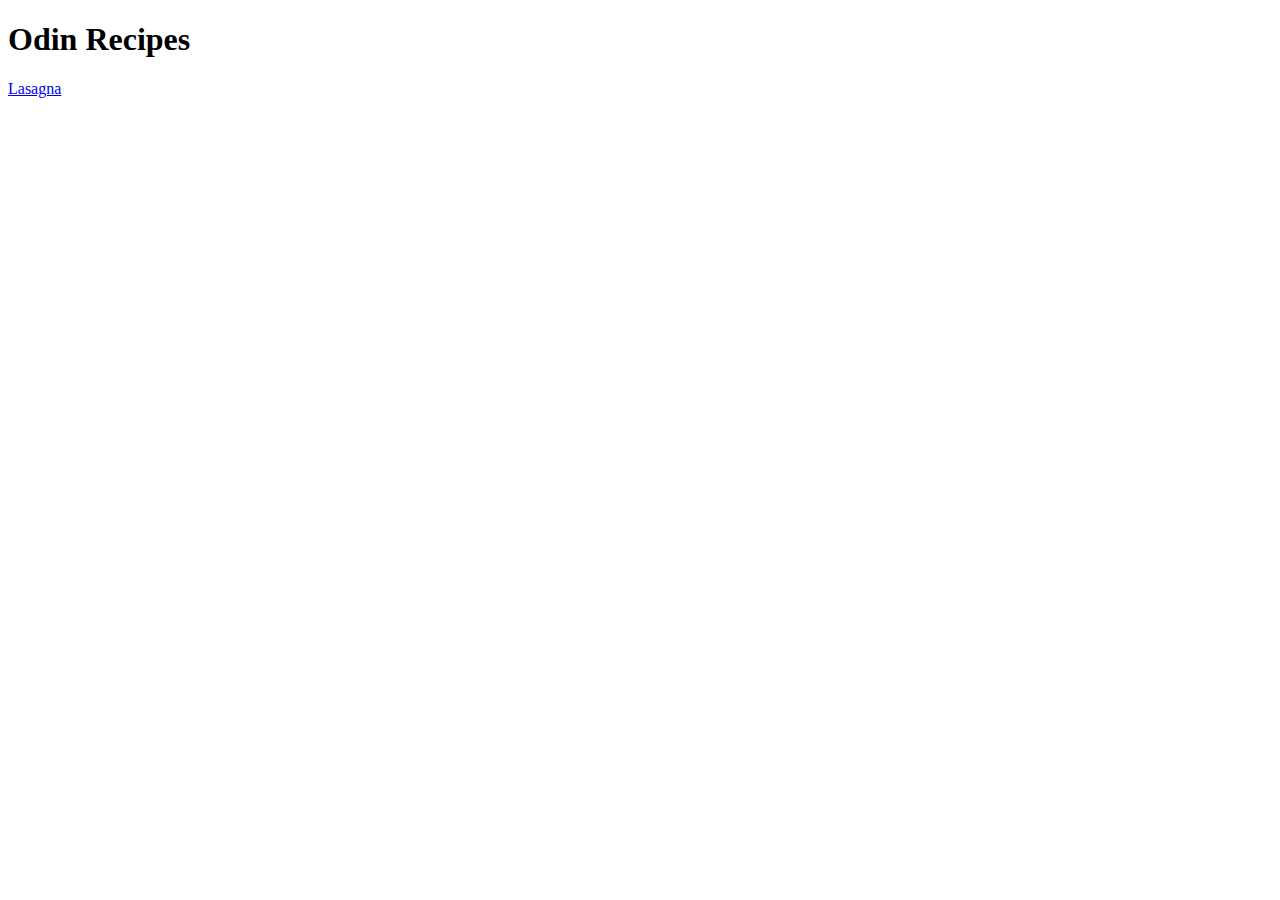
<file: index.html>
<!DOCTYPE html>
<html lang="en">
<head>
    <meta charset="UTF-8">
    <meta name="viewport" content="width=device-width, initial-scale=1.0">
    <title>Document</title>
</head>
<body>
    <h1>Odin Recipes</h1>
    <a href="recipes/lasagna.html">Lasagna</a>
    
</body>
</html>
</file>
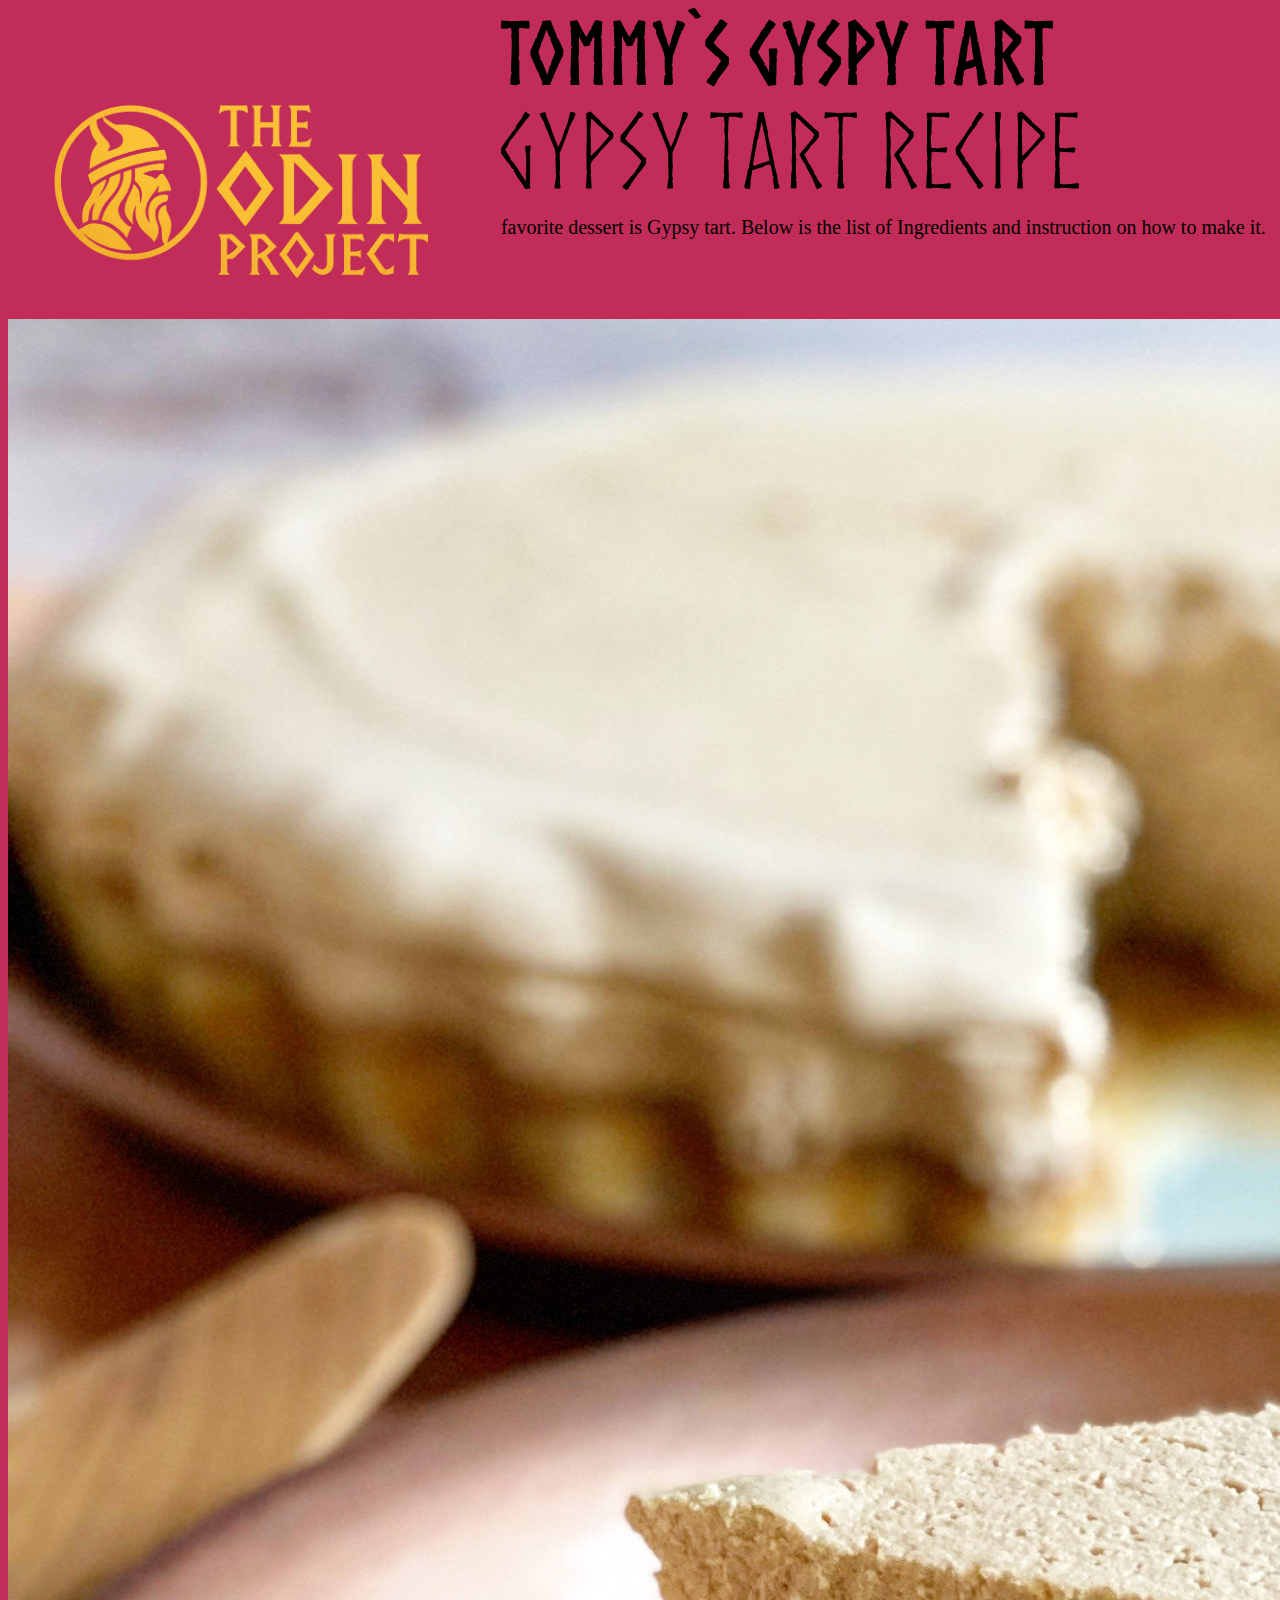
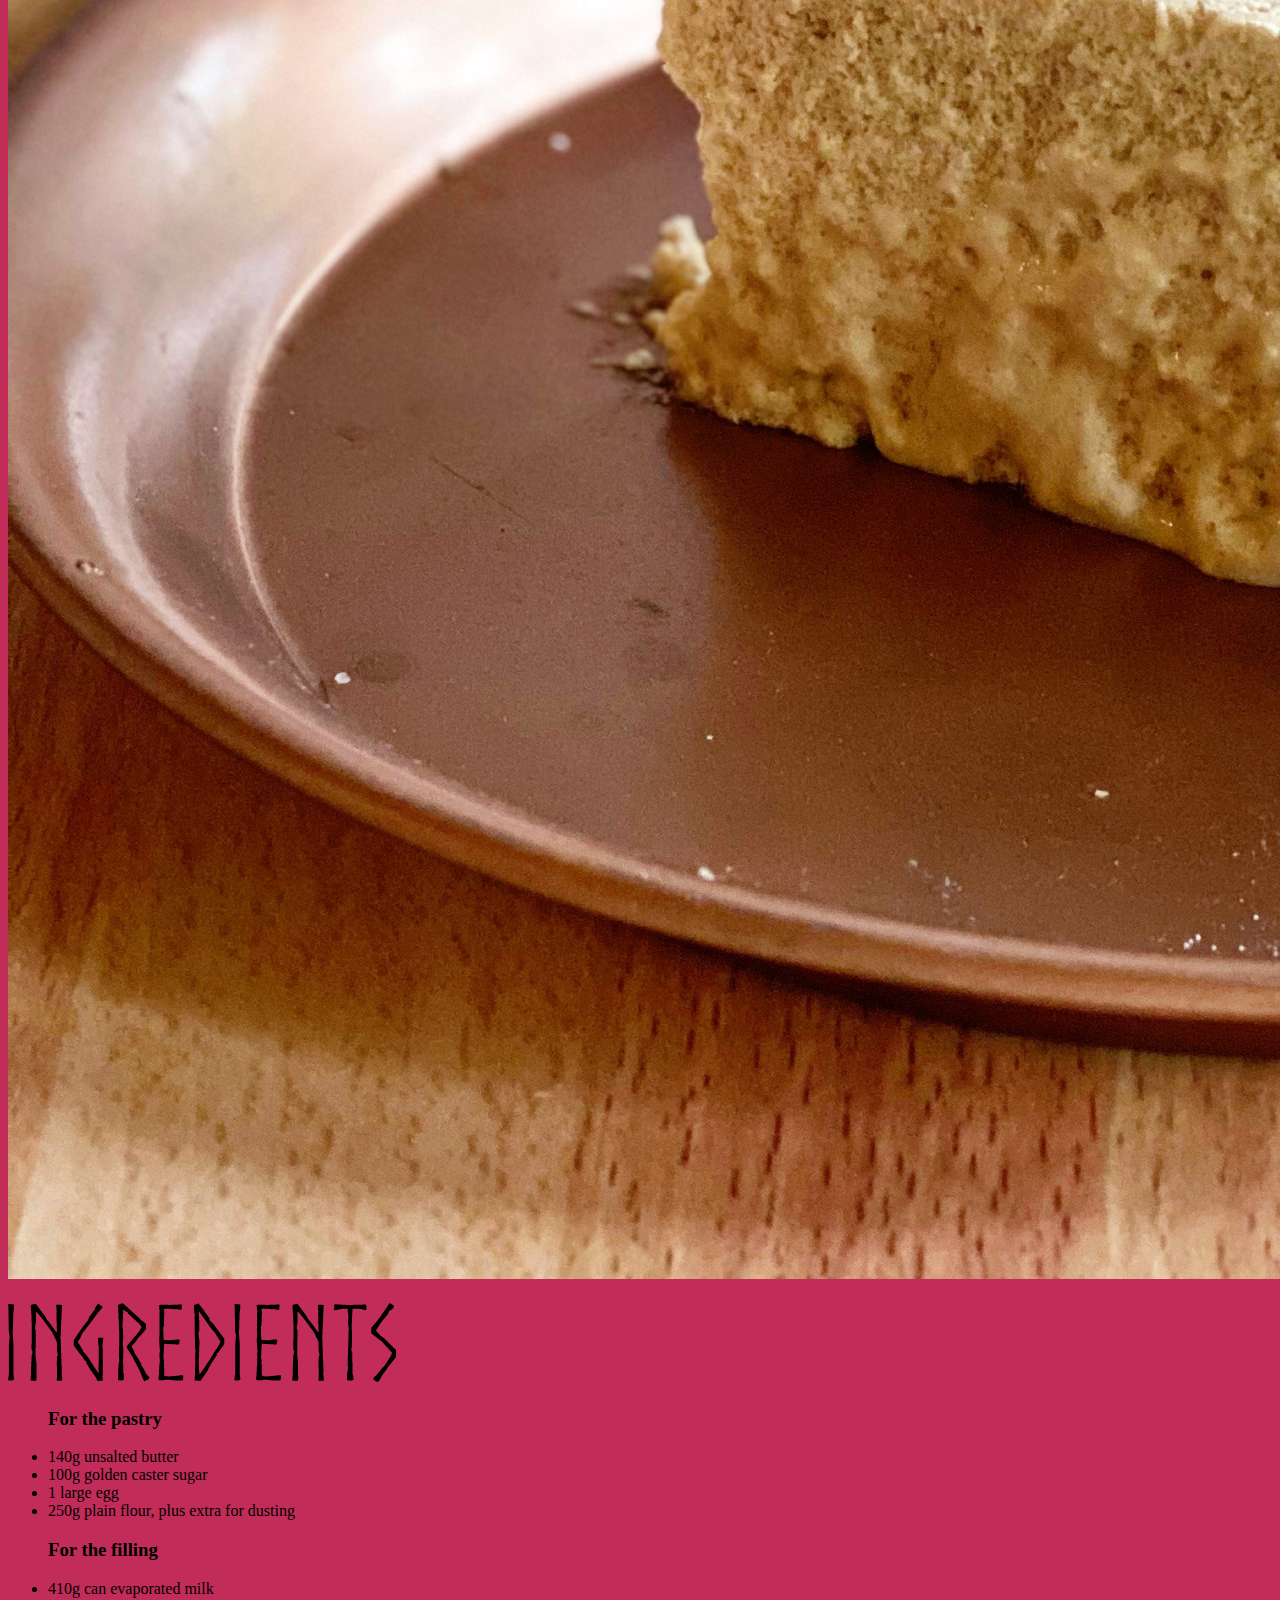
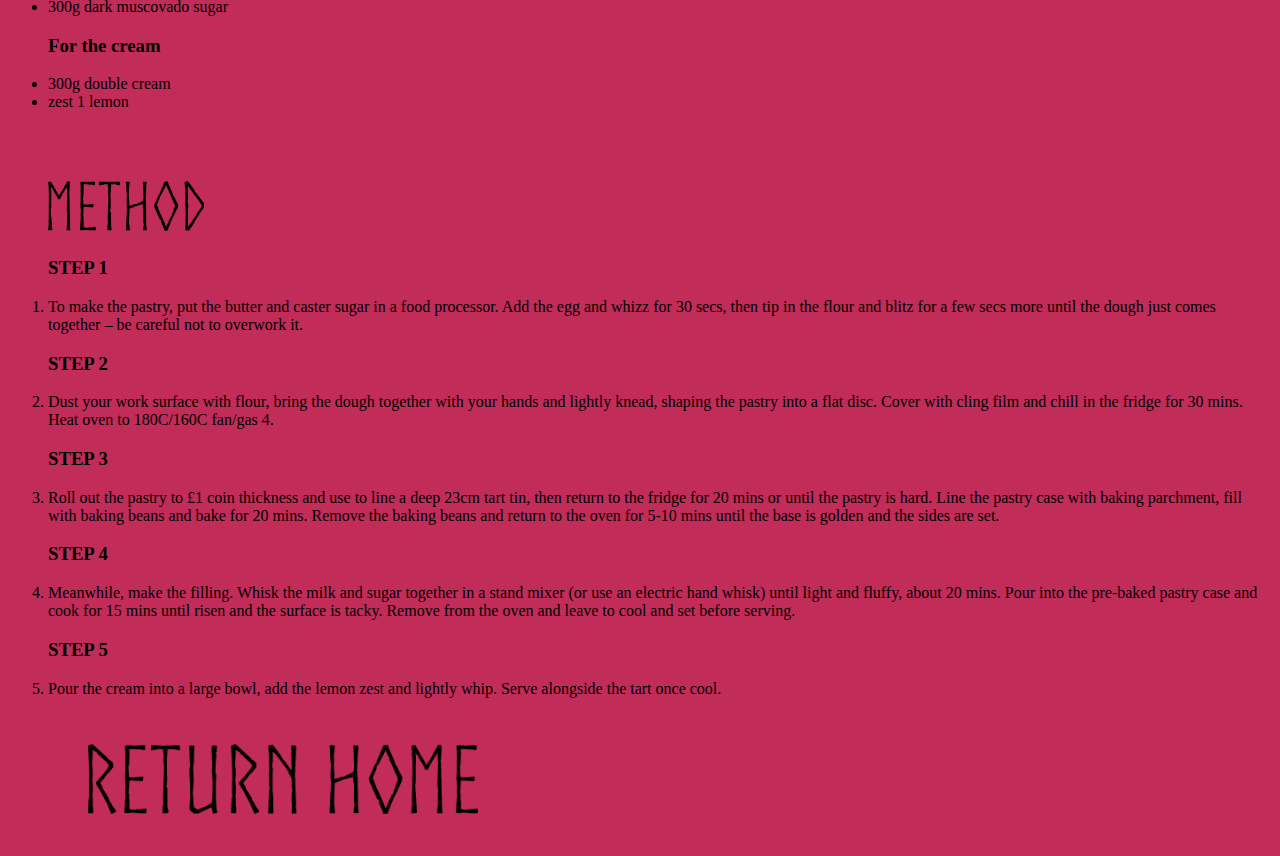
<file: recipes/gypsytart.html>
<!DOCTYPE html>
<html lang="en">
<head>
    <meta charset="UTF-8">
    <meta name="viewport" content="width=device-width, initial-scale=1.0">
    <title>Document</title>
    <link rel="stylesheet" href="../style.css">
</head>
<body>
    <header>
      <a href="../index.html"><img class="logo" src="../odinheader.png"></a>
      <img class="gypsyheader" src="gypsytartheader.png" alt="Tommy`s gypsy tart">
    </header>
        
    
    

    <h2> <img class="gypsyrec" src="gypsytartrecipe.png" alt="Gypsytart recipe"></h2>
    
    <p class="para"> favorite dessert is Gypsy tart. Below is the list of Ingredients and instruction on how to make it.</p>

    <img class="gypsyimg" src="gypsy.jpg" alt="gypsytart image">

    <h2> <img class="gypsyingred" src="ingredientsheader.png" alt="Ingredients logo"></h2>
        <ul class="gypsylist">
            <h3>For the pastry</h3>
                 <li>140g unsalted butter</li>
                <li>100g golden caster sugar</li>
                <li>1 large egg</li>
                <li>250g plain flour, plus extra for dusting</li>
            <h3>For the filling</h3>
                <li>410g can evaporated milk</li>
                <li>300g dark muscovado sugar</li>
            <h3>For the cream</h3>
                <li>300g double cream</li>
                <li>zest 1 lemon</li>
            </ul>
    
        <h2> <img class="methodheader" src="methodheader.png" alt="Method"></h2>  
    
        <ol class="gypsylist">
            <h3>STEP 1</h3>
                <li>To make the pastry, put the butter and caster sugar in a food processor. Add the egg and whizz for 30 secs, then tip in the flour and blitz for a few secs more until the dough just comes together – be careful not to overwork it.</li>
            <h3>STEP 2</h3>
                <li>Dust your work surface with flour, bring the dough together with your hands and lightly knead, shaping the pastry into a flat disc. Cover with cling film and chill in the fridge for 30 mins. Heat oven to 180C/160C fan/gas 4.</li>
            <h3>STEP 3</h3>
                <li>Roll out the pastry to £1 coin thickness and use to line a deep 23cm tart tin, then return to the fridge for 20 mins or until the pastry is hard. Line the pastry case with baking parchment, fill with baking beans and bake for 20 mins. Remove the baking beans and return to the oven for 5-10 mins until the base is golden and the sides are set.</li>
            <h3>STEP 4</h3>
                <li>Meanwhile, make the filling. Whisk the milk and sugar together in a stand mixer (or use an electric hand whisk) until light and fluffy, about 20 mins. Pour into the pre-baked pastry case and cook for 15 mins until risen and the surface is tacky. Remove from the oven and leave to cool and set before serving.</li> 
            <h3>STEP 5</h3>
                <li>Pour the cream into a large bowl, add the lemon zest and lightly whip. Serve alongside the tart once cool.</li>             
            </ol>

        <a href="../index.html"><img class="returnhome" src="returnhome.png"></a>
    
</body>
</html>
</file>
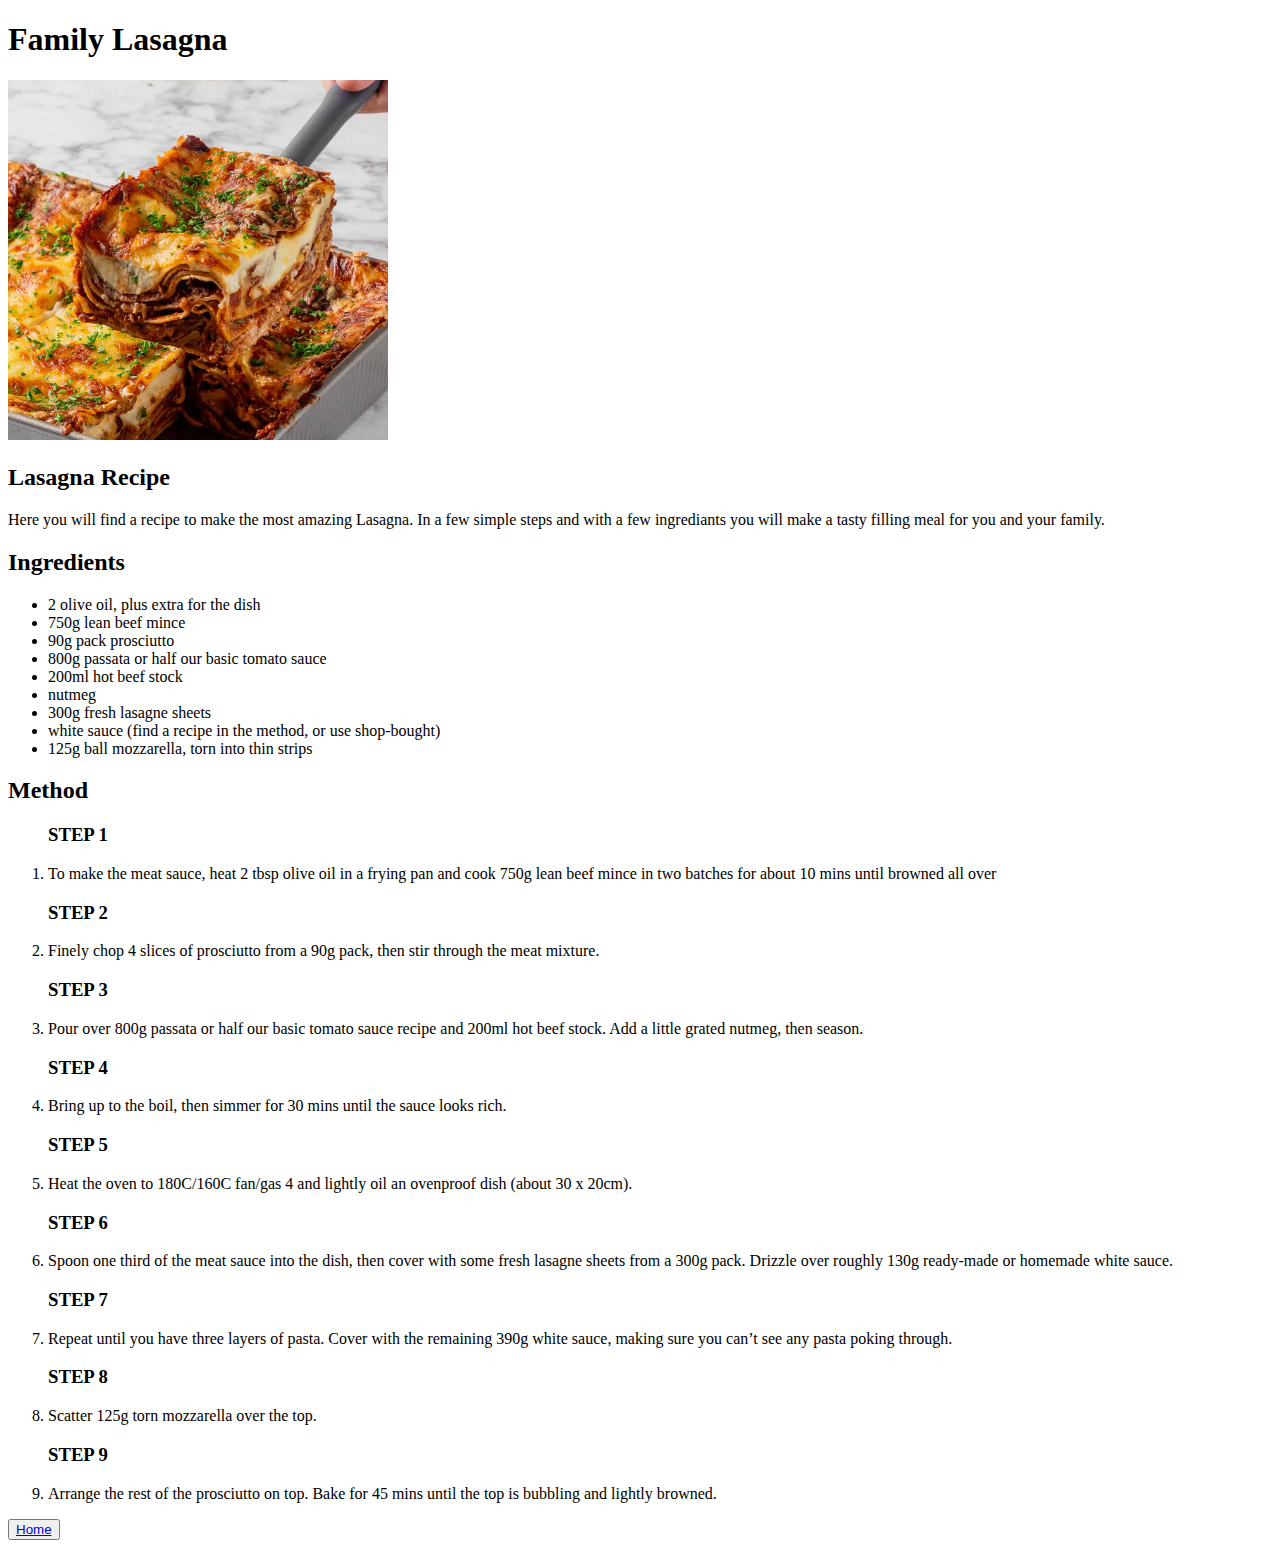
<file: recipes/lasagna.html>
<!DOCTYPE html>
<html lang="en">
<head>
    <meta charset="UTF-8">
    <meta name="viewport" content="width=device-width, initial-scale=1.0">
    <title>Lasagna</title>
</head>
<body>

    <header>
    <h1>Family Lasagna</h1>
    </header>

    <img class="Lasanga" src="lasanga.jpg"  alt="lasanga image"  height="360" width="380">

    <h2>Lasagna Recipe</h2>

    <p>Here you will find a recipe to make the most amazing Lasagna. In a few simple steps 
    and with a few ingrediants you will make a tasty filling meal for you and your family.
    </p>

    <h2>Ingredients</h2>

         <ul>
            <li>2 olive oil, plus extra for the dish</li>
            <li>750g lean beef mince</li>
            <li>90g pack prosciutto</li>
            <li>800g passata or half our basic tomato sauce</li>
            <li>200ml hot beef stock</li>
            <li>nutmeg</li>
            <li>300g fresh lasagne sheets</li>
            <li>white sauce (find a recipe in the method, or use shop-bought)</li>
            <li>125g ball mozzarella, torn into thin strips</li>
        </ul>

    <h2>Method</h2>   
 
        <ol>
            <h3>STEP 1</h3>
                <li>To make the meat sauce, heat 2 tbsp olive oil in a frying pan and cook 750g lean beef
                mince in two batches for about 10 mins until browned all over</li>
            <h3>STEP 2</h3>
                <li>Finely chop 4 slices of prosciutto from a 90g pack, then stir through the meat mixture.</li>
            <h3>STEP 3</h3>        
                <li>Pour over 800g passata or half our basic tomato sauce recipe and 200ml hot beef stock. Add a little grated nutmeg, then season.</li>
            <h3>STEP 4</h3>
                <li>Bring up to the boil, then simmer for 30 mins until the sauce looks rich.</li>    
            <h3>STEP 5</h3>        
                <li>Heat the oven to 180C/160C fan/gas 4 and lightly oil an ovenproof dish (about 30 x 20cm).</li>    
            <h3>STEP 6</h3>
                <li>Spoon one third of the meat sauce into the dish, then cover with some fresh lasagne sheets from a 300g pack. Drizzle over roughly 130g ready-made or homemade white sauce.</li>    
            <h3>STEP 7</h3>
                <li>Repeat until you have three layers of pasta. Cover with the remaining 390g white sauce, making sure you can’t see any pasta poking through.</li>        
            <h3>STEP 8</h3>  
                <li>Scatter 125g torn mozzarella over the top.</li>
            <h3>STEP 9</h3>       
                <li>Arrange the rest of the prosciutto on top. Bake for 45 mins until the top is bubbling and lightly browned.</li>    
        </ol>

    <button id="Home" class="button"><a href="../index.html">Home</a></button>

    
</body>
</html>
</file>
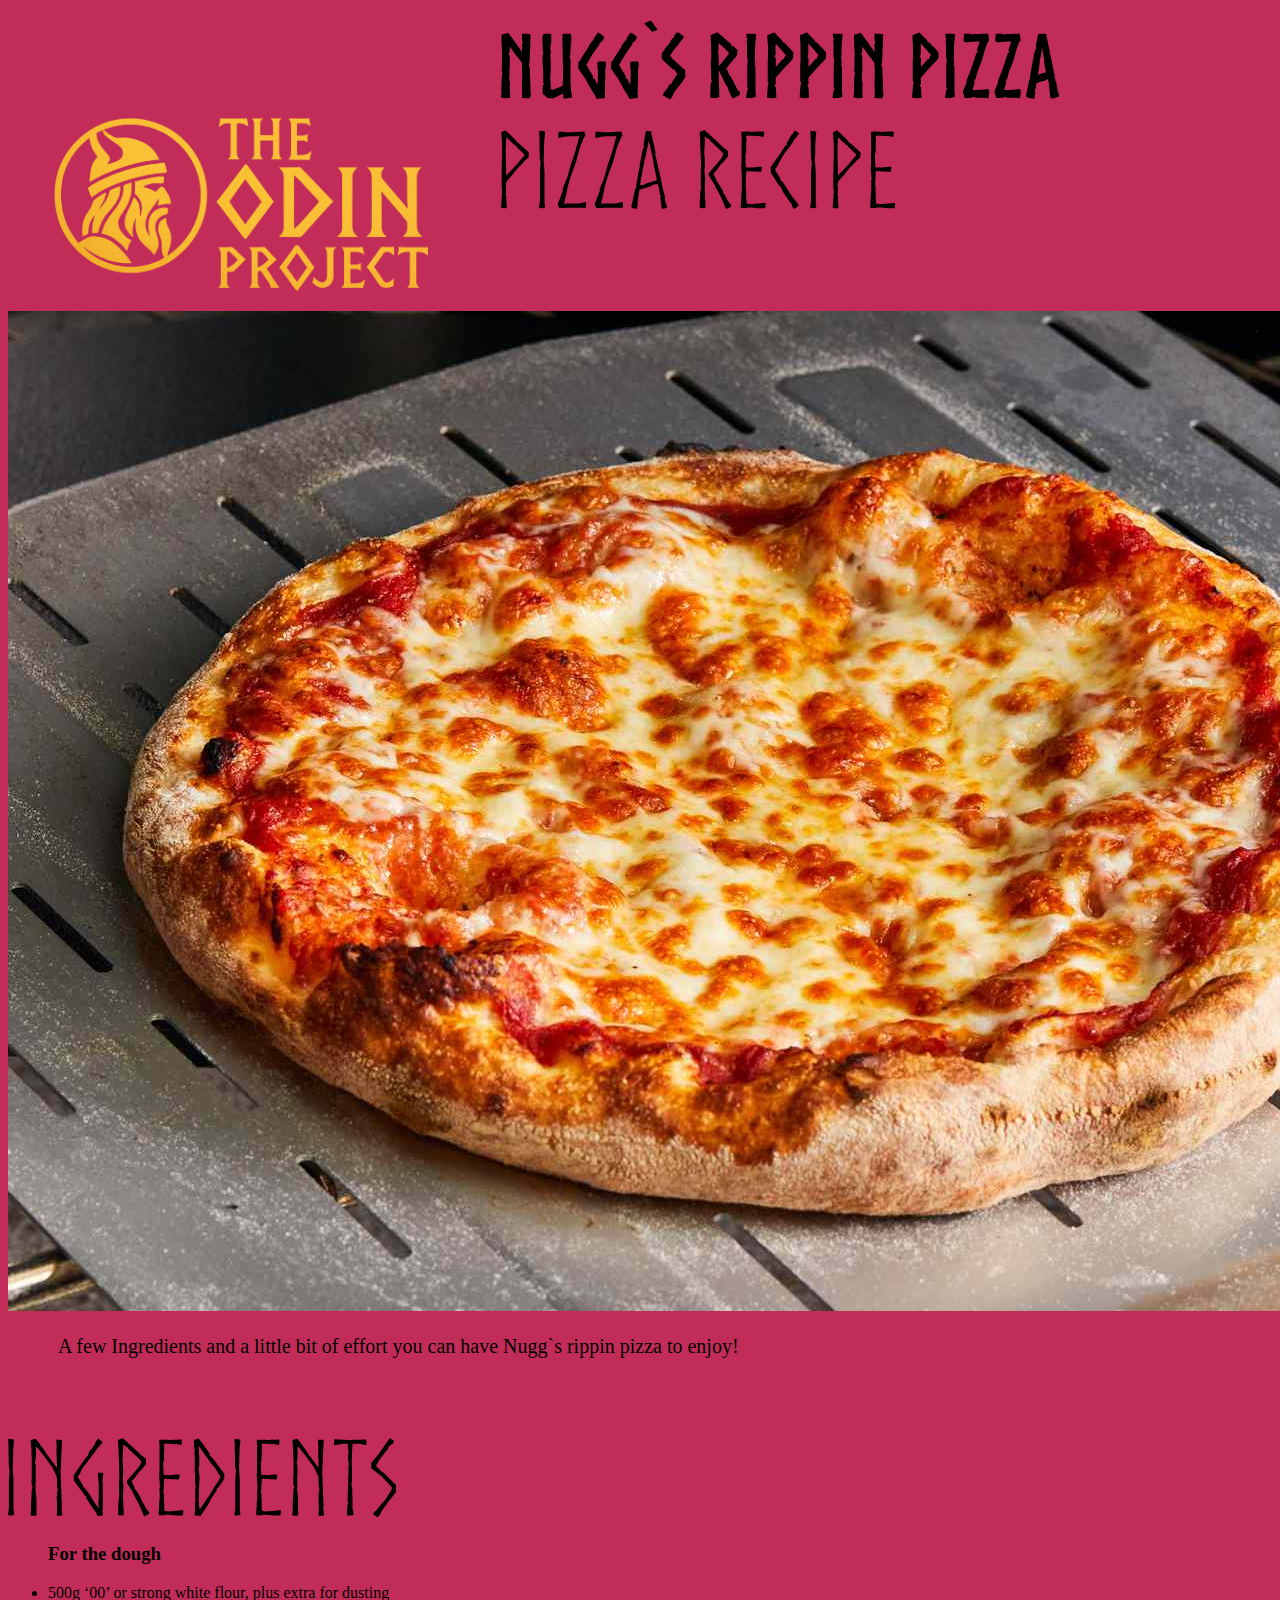
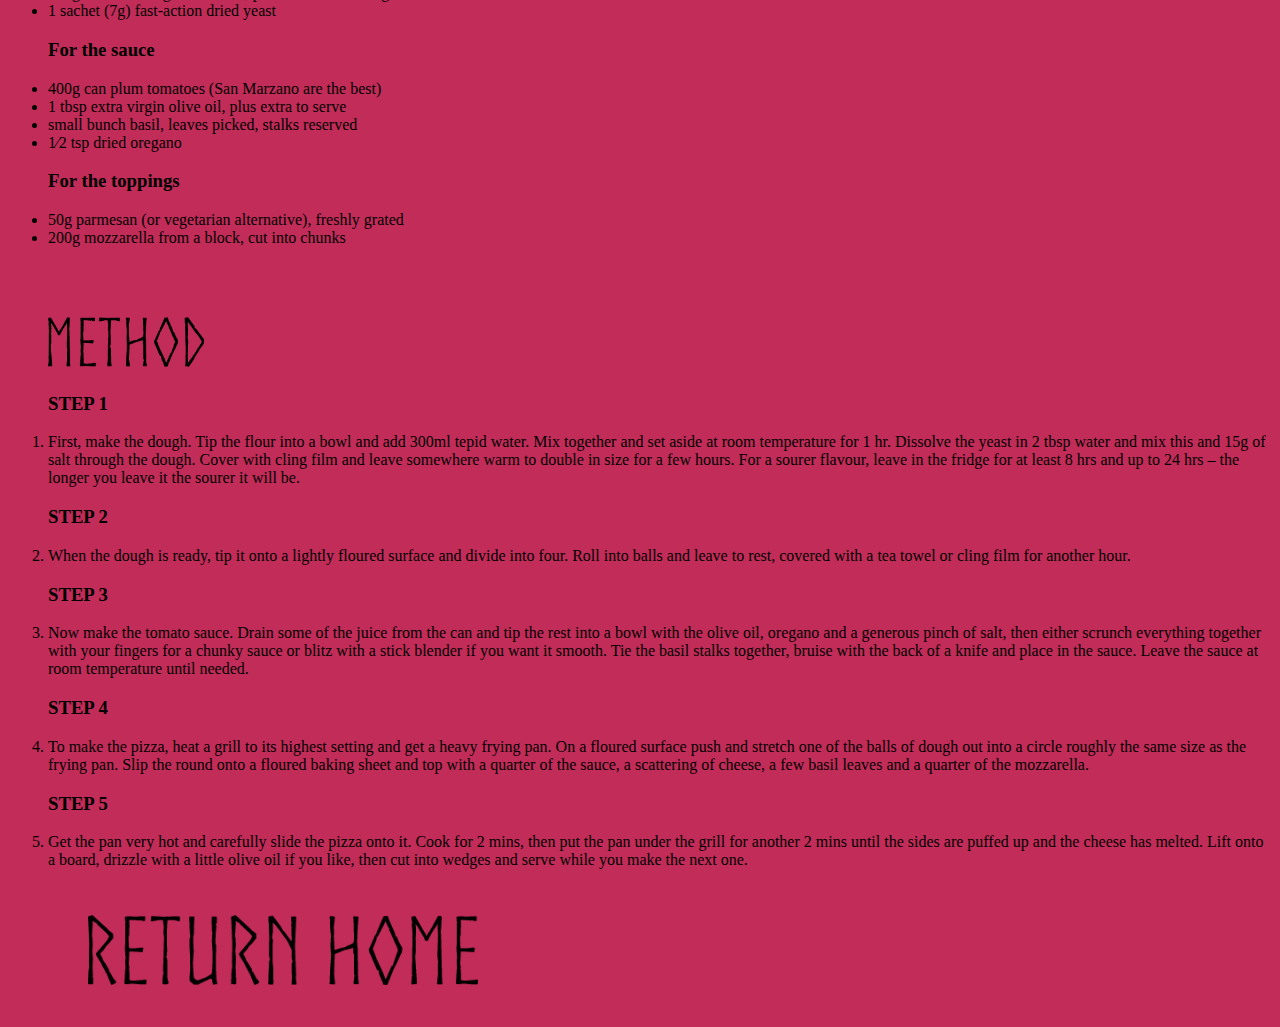
<file: recipes/pizza.html>
<!DOCTYPE html>
<html lang="en">
<head>
    <meta charset="UTF-8">
    <meta name="viewport" content="width=device-width, initial-scale=1.0">
    <title>Document</title>
    <link rel="stylesheet" href="../style.css">
</head>

<body>

    <header id="pizzahead">
        <a href="../index.html"><img class="logo" src="../odinheader.png"></a>
        <h1><img class="pizzaheader" src="../recipes/pizaaheader.png" alt="Nugg`s rippin Pizza">  </h1>
    </header>

    <h2> <img class="pizzarec" src="pizzarecipe.png" alt="Pizza recipe"></h2>

    <img class="pizza" src="pizza.jpg" alt="pizza image">

        <p class="para"> A few Ingredients and a little bit of effort you can have Nugg`s rippin pizza to enjoy!</p>
  <h2> <img class="pizzaingred" src="ingredientsheader.png" alt="Ingredients logo"></h2>
    <ul class="pizzalist">
        <h3>For the dough</h3>
            <li>500g ‘00’ or strong white flour, plus extra for dusting</li>
            <li>1 sachet (7g) fast-action dried yeast</li>
        <h3>For the sauce</h3>
            <li>400g can plum tomatoes (San Marzano are the best)</li>
            <li>1 tbsp extra virgin olive oil, plus extra to serve</li>
            <li>small bunch basil, leaves picked, stalks reserved</li>
            <li>1⁄2 tsp dried oregano</li>
        <h3>For the toppings</h3>
            <li>50g parmesan (or vegetarian alternative), freshly grated</li>
            <li>200g mozzarella from a block, cut into chunks</li>
        
    </ul>

    <h2> <img class="methodheader" src="methodheader.png" alt="Method"></h2>

    <ol class="pizzalist">
        <h3>STEP 1</h3>
            <li>First, make the dough. Tip the flour into a bowl and add 300ml tepid water. Mix together and set aside at room temperature for 1 hr. Dissolve the yeast in 2 tbsp water and mix this and 15g of salt through the dough. Cover with cling film and leave somewhere warm to double in size for a few hours. For a sourer flavour, leave in the fridge for at least 8 hrs and up to 24 hrs – the longer you leave it the sourer it will be.</li>
        <h3>STEP 2</h3>
            <li>When the dough is ready, tip it onto a lightly floured surface and divide into four. Roll into balls and leave to rest, covered with a tea towel or cling film for another hour.</li>
        <h3>STEP 3</h3>
            <li>Now make the tomato sauce. Drain some of the juice from the can and tip the rest into a bowl with the olive oil, oregano and a generous pinch of salt, then either scrunch everything together with your fingers for a chunky sauce or blitz with a stick blender if you want it smooth. Tie the basil stalks together, bruise with the back of a knife and place in the sauce. Leave the sauce at room temperature until needed.</li>
        <h3>STEP 4</h3>
            <li>To make the pizza, heat a grill to its highest setting and get a heavy frying pan. On a floured surface push and stretch one of the balls of dough out into a circle roughly the same size as the frying pan. Slip the round onto a floured baking sheet and top with a quarter of the sauce, a scattering of cheese, a few basil leaves and a quarter of the mozzarella.</li>
        <h3>STEP 5</h3>
            <li>Get the pan very hot and carefully slide the pizza onto it. Cook for 2 mins, then put the pan under the grill for another 2 mins until the sides are puffed up and the cheese has melted. Lift onto a board, drizzle with a little olive oil if you like, then cut into wedges and serve while you make the next one.</li>
    </ol>   

    <a href="../index.html"><img class="returnhome" src="returnhome.png"></a>
    
</body>
</html>
</file>
<file: style.css>
body {
    background-color: rgba(185, 18, 68, 0.89);
}

.odinlogo {
    display: block;
    height: 550px;
    width: auto;
    margin:  auto;
}

.header {
    margin: 0, auto;
}
.recipes {
    display: flex;
    justify-content: center;
    padding: 16px 16px 0px 16px;
}

#list { 
    display: flex;
    list-style: none;
    padding: 40px;
    justify-content: center;
   
     
}
.lasagnalogo,
.pizzalogo, 
.gypsytartlogo,
.returnhome {
    height: 70px;
    width: auto;
    padding: 0px 50px 0px 50px;
}

.logo {
    float: left;
    height: 220px;
    width: auto;
    margin-top: 70px;
}

.lasagna {
    display: inline;
    height: 600px;
    width: auto;
    padding: 10px 10px 10px 10px;
    margin-right: 200px;
    float:right;
    border-style: groove;
    
}

.lasheader {
    
    display: block;
    height: 110px;
    width: auto;
    padding: 100px;
    
}

#lashead {
    margin-bottom: 25px;
}

.lasrec{
    height: 80px;
    width: auto;
    margin-left: 50px;
    margin-top: 50px;
    margin-bottom: 25px;
}

.lasingred,
.methodheader {
    padding-left: 40px;
    height: 50px;
    width: auto;
    font-size: 30px;
    margin-top: 50px;
    
}

.para{
    margin-left: 50px;
    font-size: 20px;
    margin-bottom: 80px;
}

.laslist {
    margin-left: 50px;
    font-size: 20px;
}

.returnhome {
    margin: 30px;
}
</file>
